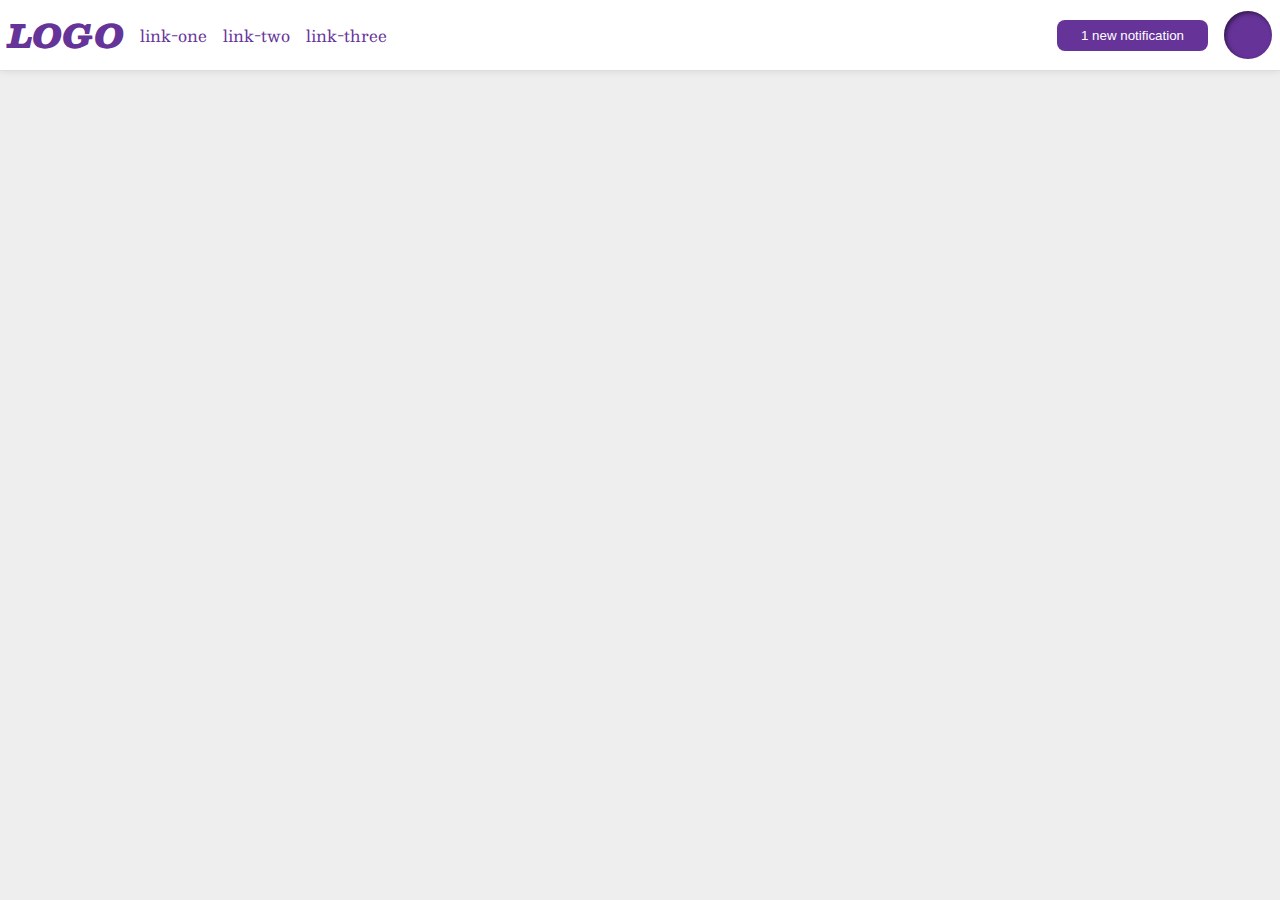
<file: flex/03-flex-header-2/index.html>
<!DOCTYPE html>
<html lang="en">
  <head>
    <meta charset="UTF-8">
    <meta http-equiv="X-UA-Compatible" content="IE=edge">
    <meta name="viewport" content="width=device-width, initial-scale=1.0">
    <title>Flex Header 2</title>
    <link rel="stylesheet" href="style.css">
  </head>
  <body>
    <div class="header">
      <div class="left-items">
        <div class="logo">
          LOGO
        </div>
        <ul class="links">
          <li><a href="google.com">link-one</a></li>
          <li><a href="google.com">link-two</a></li>
          <li><a href="google.com">link-three</a></li>
        </ul>
      </div>
      <div class="right-items">
        <button class="notifications">
          1 new notification
        </button>
        <div class="profile-image"></div>
      </div>
    </div>
  </body>
</html>
</file>
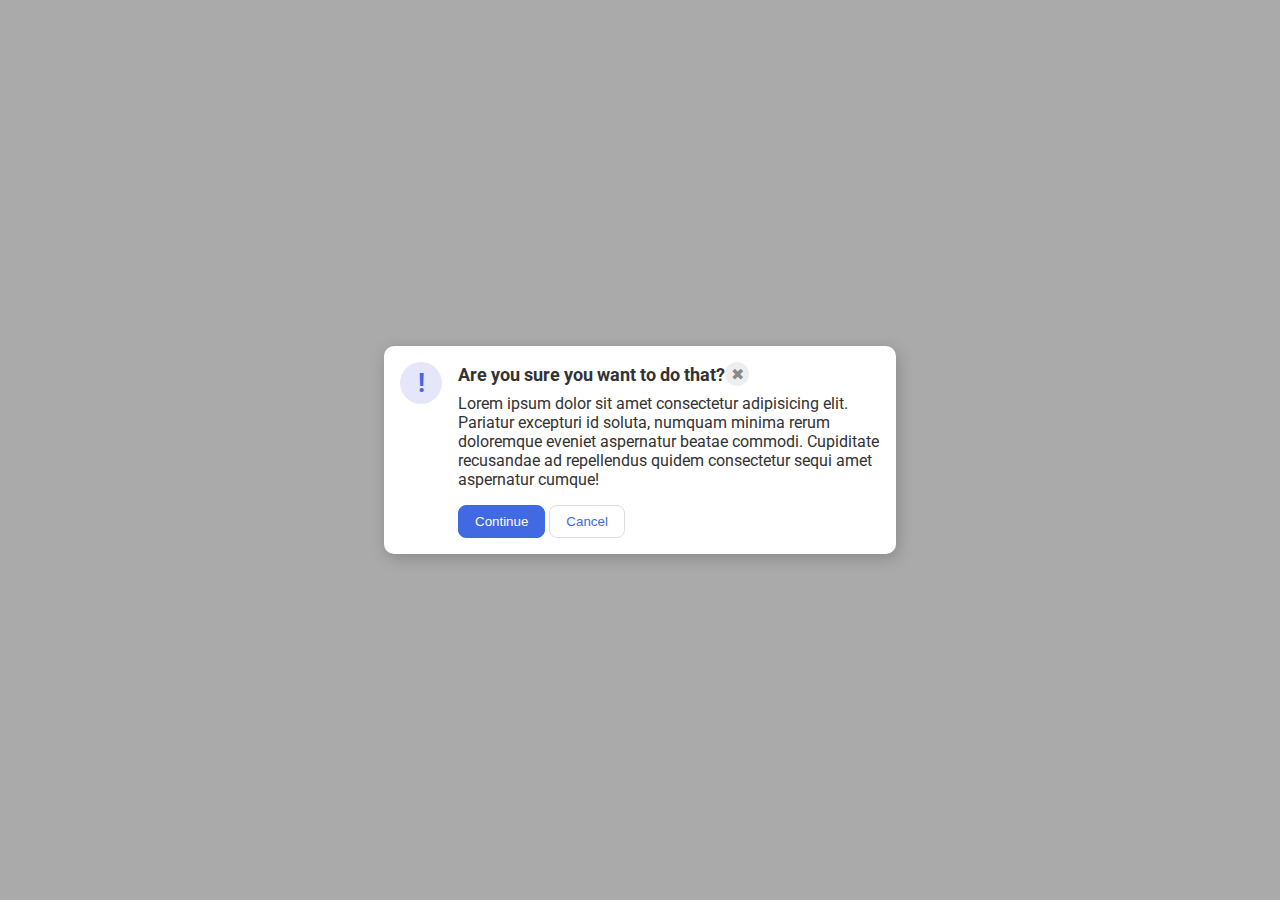
<file: flex/05-flex-modal/index.html>
<!DOCTYPE html>
<html lang="en">
  <head>
    <meta charset="UTF-8">
    <meta http-equiv="X-UA-Compatible" content="IE=edge">
    <meta name="viewport" content="width=device-width, initial-scale=1.0">
    <link rel="stylesheet" href="style.css">
    <title>Modal</title>
  </head>
  <body>
    <div class="modal">
        <div class="icon">!</div>
      <div class="container">
        <div class="header">Are you sure you want to do that?
          <div class="close-button">✖</div>
        </div>
        
        <div class="text">Lorem ipsum dolor sit amet consectetur adipisicing elit. Pariatur excepturi id soluta, numquam minima rerum doloremque eveniet aspernatur beatae commodi. Cupiditate recusandae ad repellendus quidem consectetur sequi amet aspernatur cumque!</div>
        <button class="continue">Continue</button>
        <button class="cancel">Cancel</button>
      </div>
      
    </div>
  </body>
</html>
</file>
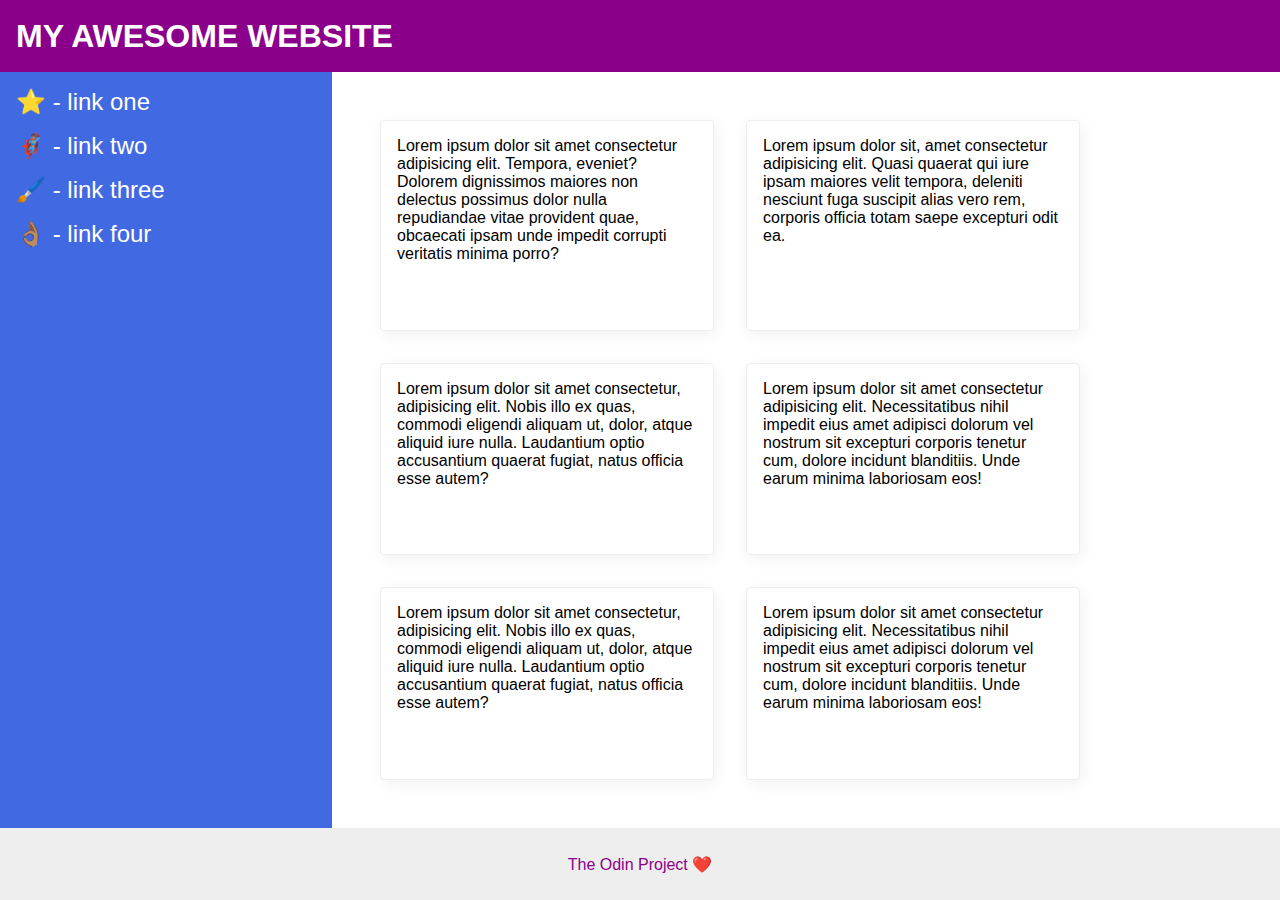
<file: flex/07-flex-layout-2/index.html>
<!DOCTYPE html>
<html lang="en">
  <head>
    <meta charset="UTF-8">
    <meta http-equiv="X-UA-Compatible" content="IE=edge">
    <meta name="viewport" content="width=device-width, initial-scale=1.0">
    <title>The Holy Grail</title>
    <link rel="stylesheet" href="style.css">
  </head>
  <body>
    <div class="header">
      MY AWESOME WEBSITE
    </div>
    
    <div class="content">
      <div class="sidebar">
        <ul>
          <li><a href="#">⭐ - link one</a></li>
          <li><a href="#">🦸🏽‍♂️ - link two</a></li>
          <li><a href="#">🖌️ - link three</a></li>
          <li><a href="#">👌🏽 - link four</a></li>
        </ul>
      </div>
      
      <div class="card-container">
        <div class="card">Lorem ipsum dolor sit amet consectetur adipisicing elit. Tempora, eveniet? Dolorem dignissimos maiores non delectus possimus dolor nulla repudiandae vitae provident quae, obcaecati ipsam unde impedit corrupti veritatis minima porro?</div>
        <div class="card">Lorem ipsum dolor sit, amet consectetur adipisicing elit. Quasi quaerat qui iure ipsam maiores velit tempora, deleniti nesciunt fuga suscipit alias vero rem, corporis officia totam saepe excepturi odit ea.</div>
        <div class="card">Lorem ipsum dolor sit amet consectetur, adipisicing elit. Nobis illo ex quas, commodi eligendi aliquam ut, dolor, atque aliquid iure nulla. Laudantium optio accusantium quaerat fugiat, natus officia esse autem?</div>
        <div class="card">Lorem ipsum dolor sit amet consectetur adipisicing elit. Necessitatibus nihil impedit eius amet adipisci dolorum vel nostrum sit excepturi corporis tenetur cum, dolore incidunt blanditiis. Unde earum minima laboriosam eos!</div>
        <div class="card">Lorem ipsum dolor sit amet consectetur, adipisicing elit. Nobis illo ex quas, commodi eligendi aliquam ut, dolor, atque aliquid iure nulla. Laudantium optio accusantium quaerat fugiat, natus officia esse autem?</div>
        <div class="card">Lorem ipsum dolor sit amet consectetur adipisicing elit. Necessitatibus nihil impedit eius amet adipisci dolorum vel nostrum sit excepturi corporis tenetur cum, dolore incidunt blanditiis. Unde earum minima laboriosam eos!</div>
      </div>
      
      
    </div>
    
    <div class="footer">
      The Odin Project ❤️
    </div>
  </body>
</html>
</file>
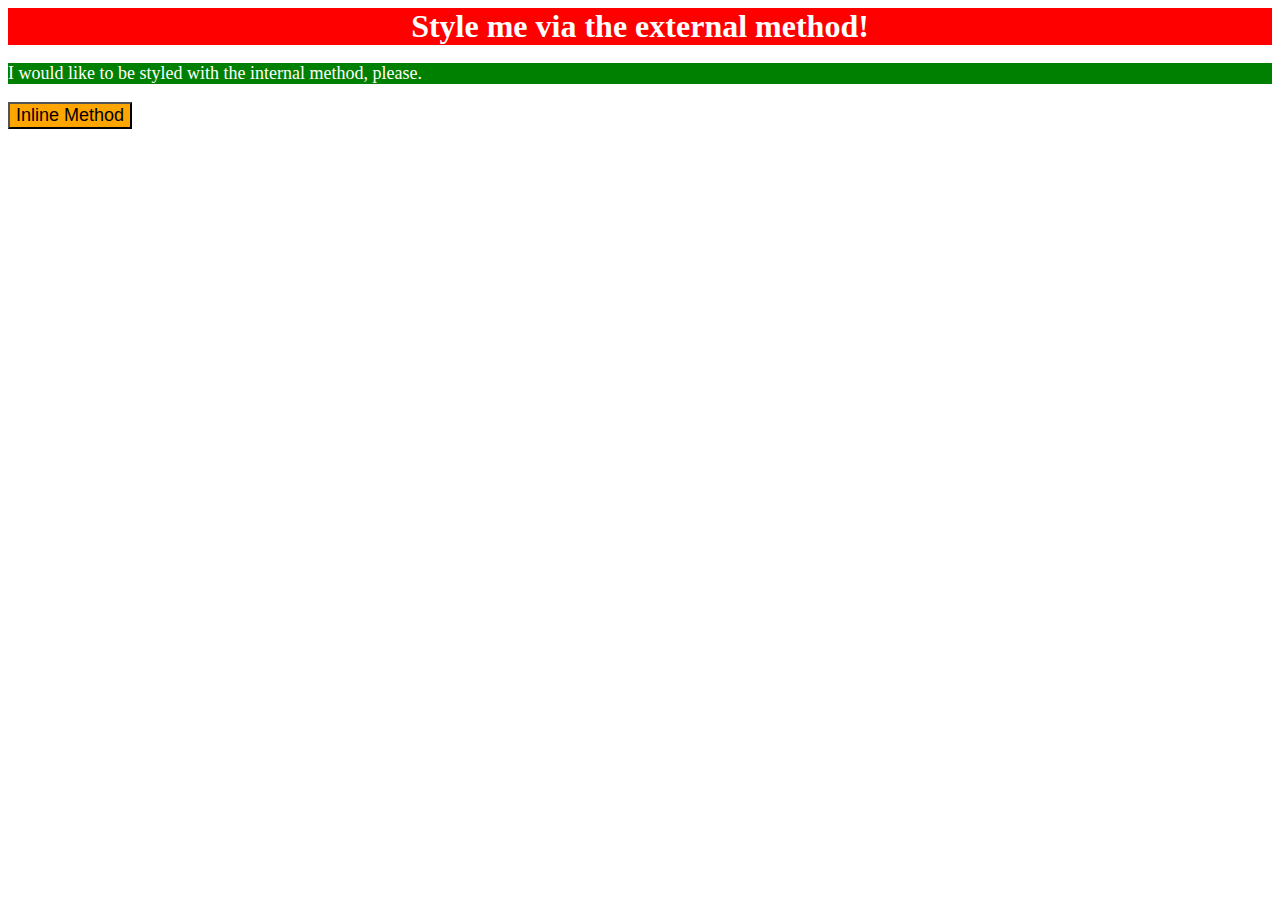
<file: foundations/01-css-methods/index.html>
<!DOCTYPE html>
<html lang="en">
  <head>
    <meta charset="UTF-8">
    <meta http-equiv="X-UA-Compatible" content="IE=edge">
    <meta name="viewport" content="width=device-width, initial-scale=1.0">
    <title>Methods for Adding CSS</title>
    <link rel="stylesheet" href="style.css">
    
    <style> 
      p {
        color: white;
        background-color: green;
        font-size: 18px;
      }
    </style>
  </head>
  <body>
    <div>Style me via the external method!</div>
    <p>I would like to be styled with the internal method, please.</p>
    <button style="background-color: orange; font-size: 18px;">Inline Method</button>
  </body>
</html>
</file>
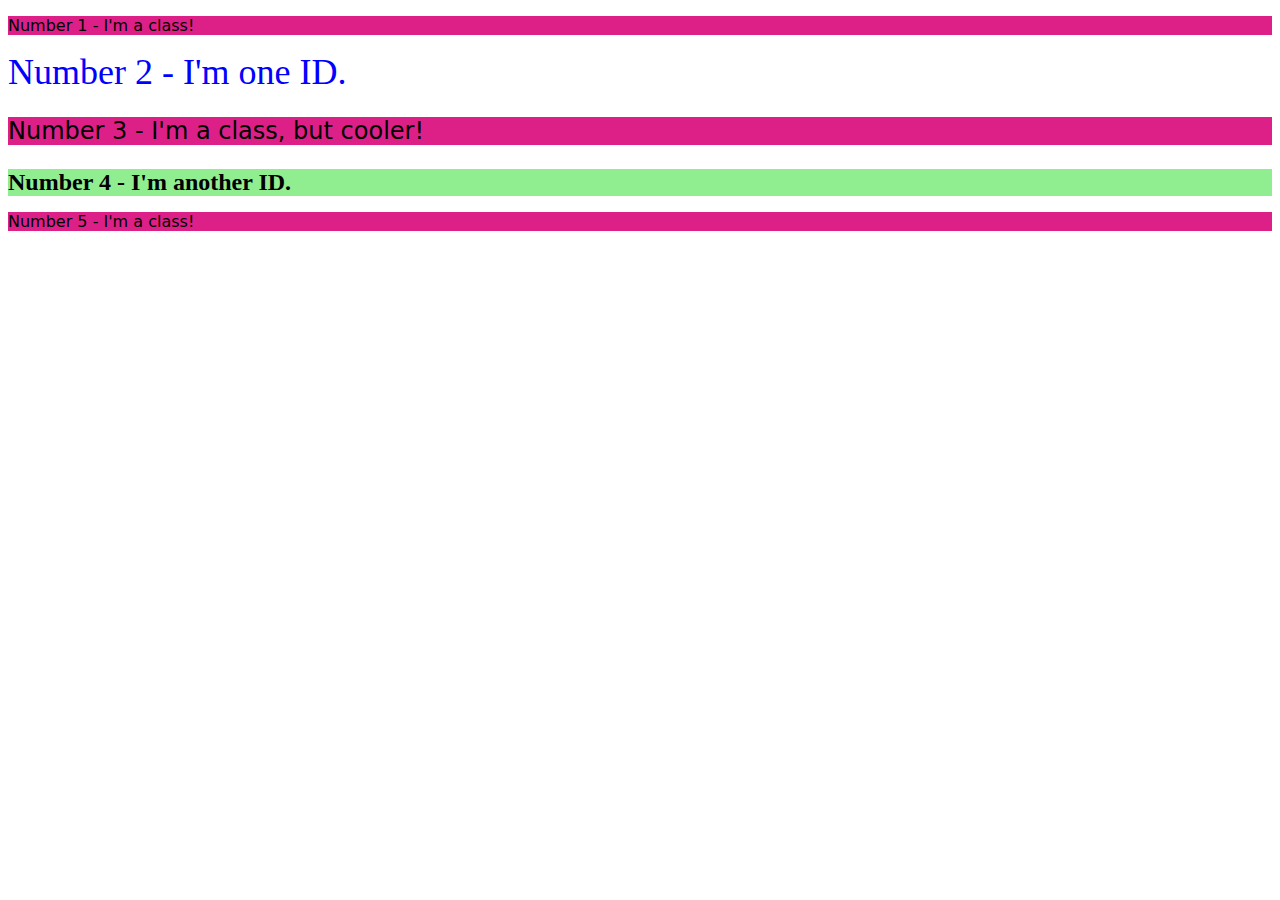
<file: foundations/02-class-id-selectors/index.html>
<!DOCTYPE html>
<html lang="en">
  <head>
    <meta charset="UTF-8">
    <meta http-equiv="X-UA-Compatible" content="IE=edge">
    <meta name="viewport" content="width=device-width, initial-scale=1.0">
    <title>Class and ID Selectors</title>
    <link rel="stylesheet" href="style.css">
  </head>
  <body>
    <p class="odd">Number 1 - I'm a class!</p>
    <div id="two">Number 2 - I'm one ID.</div>
    <p class="odd three">Number 3 - I'm a class, but cooler!</p>
    <div id="four">Number 4 - I'm another ID.</div>
    <p class="odd"> Number 5 - I'm a class!</p>
  </body>
</html>
</file>
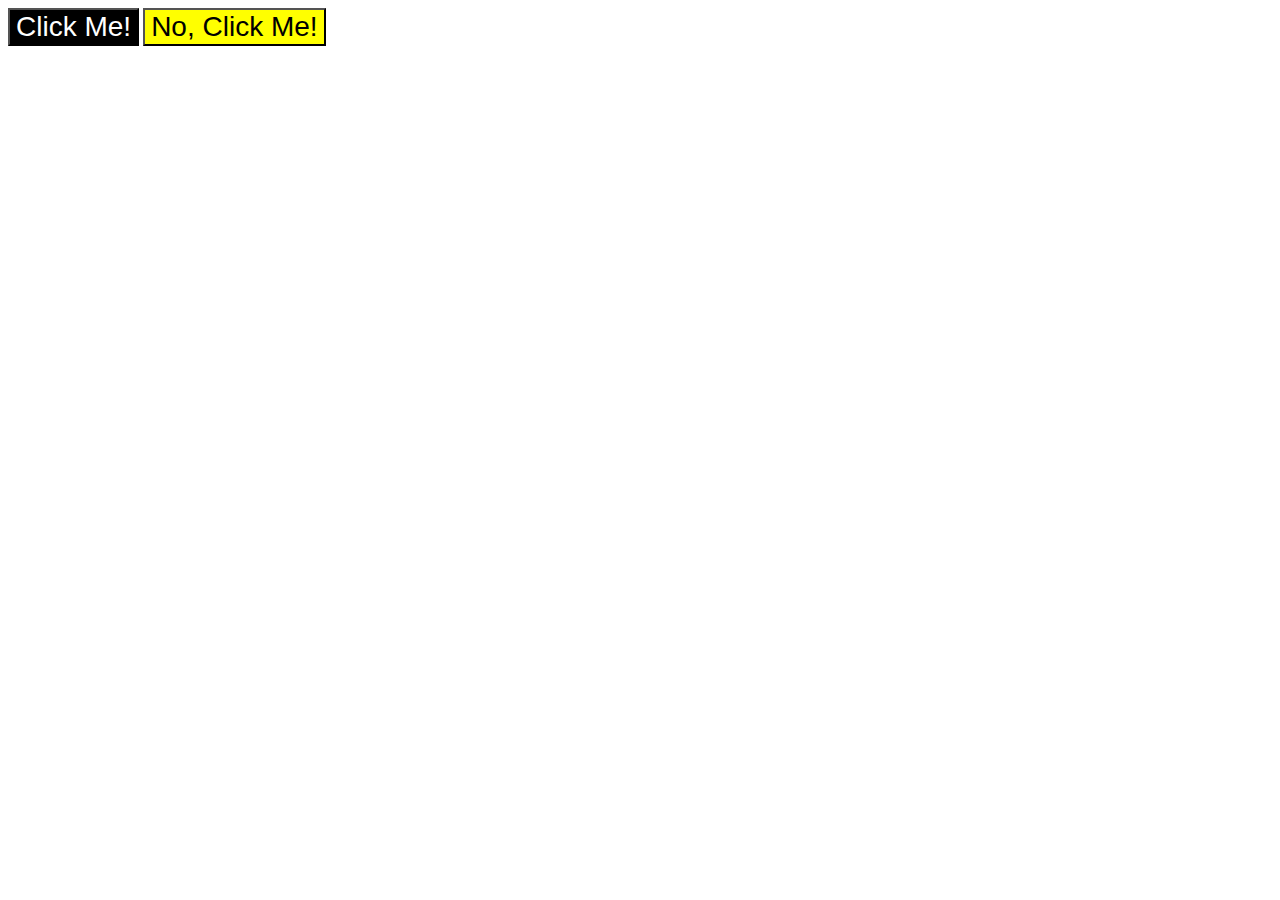
<file: foundations/03-grouping-selectors/index.html>
<!DOCTYPE html>
<html lang="en">
  <head>
    <meta charset="UTF-8">
    <meta http-equiv="X-UA-Compatible" content="IE=edge">
    <meta name="viewport" content="width=device-width, initial-scale=1.0">
    <title>Grouping Selectors</title>
    <link rel="stylesheet" href="style.css">
  </head>
  <body>
    <button class="one">Click Me!</button>
    <button class="two">No, Click Me!</button>
  </body>
</html>
</file>
<file: flex/03-flex-header-2/style.css>
/* this is some magical font-importing.  
you'll learn about it later. */
@import url('https://fonts.googleapis.com/css2?family=Besley:ital,wght@0,400;1,900&display=swap');

body {
  margin: 0;
  background: #eee;
  font-family: Besley, serif;
}

.header {
  background: white;
  border-bottom: 1px solid #ddd;
  box-shadow: 0 0 8px rgba(0,0,0,.1);
  
  /* ... 
  display: flex;
  padding: 8px;*/

  /* ... */
  display: flex;
  padding: 8px;
  justify-content: space-between;

}

.profile-image {
  background: rebeccapurple;
  box-shadow: inset 2px 2px 4px rgba(0,0,0,.5);
  border-radius: 50%;
  width: 48px;
  height:  48px;
}

.logo {
  color: rebeccapurple;
  font-size: 32px;
  font-weight: 900;
  font-style: italic;

  /* ... 
  margin-right: 16px;*/
}

button {
  border: none;
  border-radius: 8px;
  background: rebeccapurple;
  color: white;
  padding: 8px 24px;

  /* ... 
  margin-left: auto;
  margin-right: 16px; */
}

a {
  /* this removes the line under our links */
  text-decoration: none;
  color: rebeccapurple;
}

ul {
  list-style-type: none;

  /* ... 
  display: flex;
  gap:16px;
  padding: 0;
  margin: 0;*/

  /* ... */
  margin: 0;
  padding: 0;
  display: flex;
  gap: 16px;
}

/* extra classes */
.left-items, .right-items{
  display: flex;
  gap: 16px;
  align-items: center;
}

/* .right-items {
  margin-left: auto;
} */
</file>
<file: flex/05-flex-modal/style.css>
@import url('https://fonts.googleapis.com/css2?family=Roboto:wght@400;700&display=swap');

html, body {
  height: 100%;
}

body {
  font-family: Roboto, sans-serif;
  margin: 0;
  background: #aaa;
  color: #333;
  /* I'll give you this one for free lol */
  display: flex;
  align-items: center;
  justify-content: center;
}

.modal {
  background: white;
  width: 480px;
  border-radius: 10px;
  box-shadow: 2px 4px 16px rgba(0,0,0,.2);
  
  /* solution */
  display: flex;
  padding: 16px;
  gap: 16px;
}

.icon {
  color: royalblue;
  font-size: 26px;
  font-weight: 700;
  background: lavender;
  width: 42px;
  height: 42px;
  border-radius: 50%;
  display: flex;
  align-items: center;
  justify-content: center;

  /* solution */
  flex-shrink: 0;
}

.close-button {
  background: #eee;
  border-radius: 50%;
  color: #888;
  font-weight: 400;
  font-size: 16px;
  height: 24px;
  width: 24px;
  display: flex;
  align-items: center;
  justify-content: center;

  /* solution */
  margin-left: auto;
}

button {
  padding: 8px 16px;
  border-radius: 8px;
}

button.continue {
  background: royalblue;
  border: 1px solid royalblue;
  color: white;
  margin-right: 4px;
}

button.cancel {
  background: white;
  border: 1px solid #ddd;
  color: royalblue;
}

/* added */

.container {
  display: flex;
  flex-wrap: wrap;
}

.header {
  font-size: 18px;
  font-weight: bold;
  margin-bottom: 8px;
  display: flex;
  justify-content: space-between;
  align-items: center;
}

.text {
  margin-bottom: 16px;
}
</file>
<file: flex/07-flex-layout-2/style.css>
body {
  font-family: -apple-system, BlinkMacSystemFont, 'Segoe UI', Roboto, Oxygen, Ubuntu, Cantarell, 'Open Sans', 'Helvetica Neue', sans-serif;
  margin: 0;
  min-height: 100vh;

  display: flex;
  flex-direction: column;
}

.header {
  height: 72px;
  background: darkmagenta;
  color: white;

  font-size: 32px;
  font-weight: 900;
  padding: 0 16px;
  display: flex;
  align-items: center;
}

.footer {
  height: 72px;
  background: #eee;
  color: darkmagenta;

  display: flex;
  align-items: center;
  justify-content: center;
  
}

.sidebar {
  width: 300px;
  background: royalblue;
  
  flex-shrink: 0;
  padding: 16px;
}

.card {
  border: 1px solid #eee;
  box-shadow: 2px 4px 16px rgba(0,0,0,.06);
  border-radius: 4px;

  width: 300px;
  margin: 16px;
  padding: 16px;
}

/* ... */
.content {
  display: flex;
  flex: 1;
}

ul {
  list-style: none;
  margin: 0;
  padding: 0;
}

li {
  margin-bottom: 16px;
}

a {
  color: white;
  font-size: 24px;
  text-decoration: none;
}

.card-container {
  padding: 32px;
  display: flex;
  flex-wrap: wrap;
}
</file>
<file: foundations/01-css-methods/style.css>
div {
    color: white;
    background-color: red;
    font-size: 32px;
    text-align: center;
    font-weight: bold;
}
</file>
<file: foundations/02-class-id-selectors/style.css>
.odd{
    background-color: rgb(221, 32, 136); 
    font-family: Verdana, "DejaVu Sans", sans-serif;
}

.three{
    font-size: 24px;
}

#two{
    color: rgb(0, 0, 255);
    font-size: 36px;
}

#four{
    background-color: rgb(144, 238, 144);
    font-size: 24px;
    font-weight: bold;
}
</file>
<file: foundations/03-grouping-selectors/style.css>
.one, 
.two {
    font-size: 28px;
    font-family: Helvetica, "Times New Roman", sans-serif;
}

.one {
    background-color: rgb(0, 0, 0);
    color: rgb(255, 255, 255);
}

.two {
    background-color: rgb(255, 255, 0);
}
</file>
